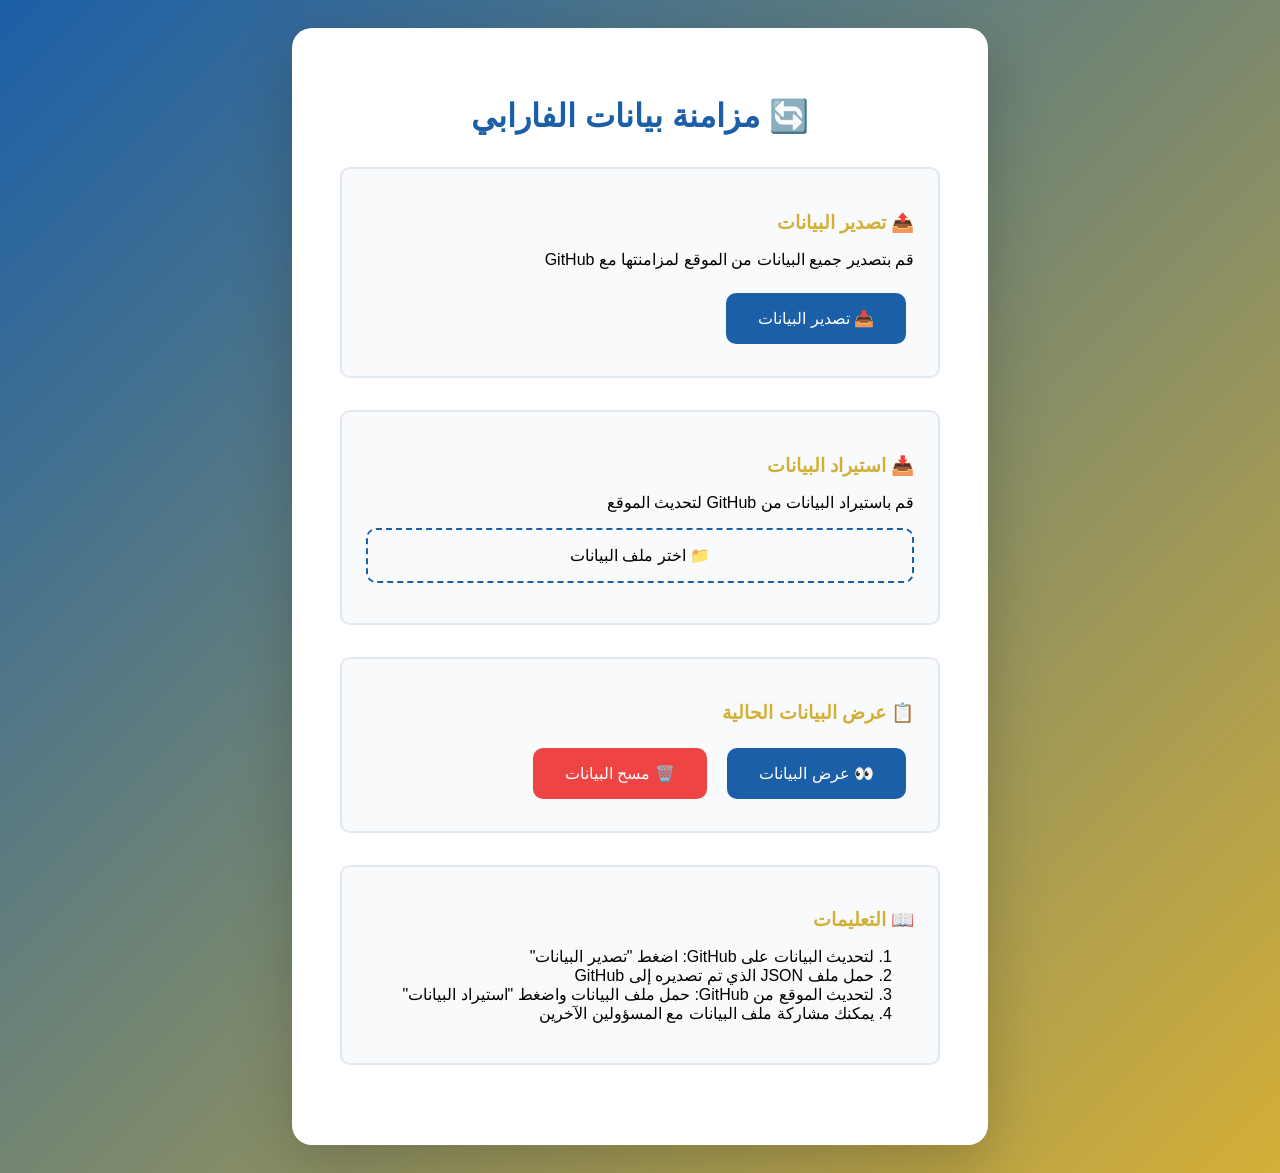
<file: data-sync.html>
<!DOCTYPE html>
<html lang="ar" dir="rtl">
<head>
    <meta charset="UTF-8">
    <meta name="viewport" content="width=device-width, initial-scale=1.0">
    <title>مزامنة بيانات الفارابي</title>
    <style>
        body {
            font-family: 'Cairo', sans-serif;
            background: linear-gradient(135deg, #1B5FA8, #D4AF37);
            min-height: 100vh;
            display: flex;
            align-items: center;
            justify-content: center;
            padding: 20px;
        }
        .container {
            background: white;
            border-radius: 20px;
            padding: 3rem;
            box-shadow: 0 20px 60px rgba(0,0,0,0.2);
            max-width: 600px;
            width: 100%;
        }
        h1 {
            color: #1B5FA8;
            text-align: center;
            margin-bottom: 2rem;
        }
        .sync-section {
            margin: 2rem 0;
            padding: 1.5rem;
            background: #f8fafc;
            border-radius: 10px;
            border: 2px solid #e2e8f0;
        }
        .sync-section h3 {
            color: #D4AF37;
            margin-bottom: 1rem;
        }
        .btn {
            background: #1B5FA8;
            color: white;
            border: none;
            padding: 1rem 2rem;
            border-radius: 10px;
            cursor: pointer;
            font-size: 1rem;
            margin: 0.5rem;
            transition: all 0.3s;
        }
        .btn:hover {
            background: #0D3B6B;
            transform: translateY(-2px);
        }
        .btn.danger {
            background: #ef4444;
        }
        .btn.danger:hover {
            background: #dc2626;
        }
        .file-input {
            margin: 1rem 0;
            padding: 1rem;
            border: 2px dashed #1B5FA8;
            border-radius: 10px;
            text-align: center;
            cursor: pointer;
        }
        .status {
            padding: 1rem;
            margin: 1rem 0;
            border-radius: 10px;
            text-align: center;
        }
        .status.success {
            background: #10b981;
            color: white;
        }
        .status.error {
            background: #ef4444;
            color: white;
        }
        .status.info {
            background: #3b82f6;
            color: white;
        }
        textarea {
            width: 100%;
            height: 200px;
            padding: 1rem;
            border: 2px solid #e2e8f0;
            border-radius: 10px;
            font-family: monospace;
            resize: vertical;
        }
    </style>
</head>
<body>
    <div class="container">
        <h1>🔄 مزامنة بيانات الفارابي</h1>
        
        <div class="sync-section">
            <h3>📤 تصدير البيانات</h3>
            <p>قم بتصدير جميع البيانات من الموقع لمزامنتها مع GitHub</p>
            <button class="btn" onclick="exportData()">📥 تصدير البيانات</button>
            <div id="export-status"></div>
        </div>

        <div class="sync-section">
            <h3>📥 استيراد البيانات</h3>
            <p>قم باستيراد البيانات من GitHub لتحديث الموقع</p>
            <div class="file-input" onclick="document.getElementById('file-input').click()">
                📁 اختر ملف البيانات
                <input type="file" id="file-input" accept=".json" style="display: none;" onchange="importData(event)">
            </div>
            <div id="import-status"></div>
        </div>

        <div class="sync-section">
            <h3>📋 عرض البيانات الحالية</h3>
            <button class="btn" onclick="showCurrentData()">👀 عرض البيانات</button>
            <button class="btn danger" onclick="clearData()">🗑️ مسح البيانات</button>
            <div id="data-display" style="display: none;">
                <textarea id="data-content" readonly></textarea>
                <button class="btn" onclick="copyData()">📋 نسخ البيانات</button>
            </div>
        </div>

        <div class="sync-section">
            <h3>📖 التعليمات</h3>
            <ol>
                <li>لتحديث البيانات على GitHub: اضغط "تصدير البيانات"</li>
                <li>حمل ملف JSON الذي تم تصديره إلى GitHub</li>
                <li>لتحديث الموقع من GitHub: حمل ملف البيانات واضغط "استيراد البيانات"</li>
                <li>يمكنك مشاركة ملف البيانات مع المسؤولين الآخرين</li>
            </ol>
        </div>
    </div>

    <script>
        function exportData() {
            try {
                const data = {
                    teachers: JSON.parse(localStorage.getItem('teachers_list') || '[]'),
                    news: JSON.parse(localStorage.getItem('news_items') || '[]'),
                    gallery: JSON.parse(localStorage.getItem('gallery_items') || '[]'),
                    announcements: JSON.parse(localStorage.getItem('announcements') || '[]'),
                    registrations: JSON.parse(localStorage.getItem('registrations') || '[]'),
                    top_students: JSON.parse(localStorage.getItem('top_students_data') || '{}'),
                    regular_students: JSON.parse(localStorage.getItem('regular_students') || '[]'),
                    last_updated: new Date().toISOString()
                };

                const dataStr = JSON.stringify(data, null, 2);
                const dataBlob = new Blob([dataStr], { type: 'application/json' });
                const url = URL.createObjectURL(dataBlob);
                
                const a = document.createElement('a');
                a.href = url;
                a.download = `alfarabi-data-${new Date().toISOString().split('T')[0]}.json`;
                document.body.appendChild(a);
                a.click();
                document.body.removeChild(a);
                URL.revokeObjectURL(url);

                showStatus('export-status', 'تم تصدير البيانات بنجاح! قم برفع الملف إلى GitHub', 'success');
            } catch (error) {
                showStatus('export-status', 'حدث خطأ أثناء تصدير البيانات: ' + error.message, 'error');
            }
        }

        function importData(event) {
            const file = event.target.files[0];
            if (!file) return;

            const reader = new FileReader();
            reader.onload = function(e) {
                try {
                    const data = JSON.parse(e.target.result);
                    
                    // Update localStorage
                    if (data.teachers) localStorage.setItem('teachers_list', JSON.stringify(data.teachers));
                    if (data.news) localStorage.setItem('news_items', JSON.stringify(data.news));
                    if (data.gallery) localStorage.setItem('gallery_items', JSON.stringify(data.gallery));
                    if (data.announcements) localStorage.setItem('announcements', JSON.stringify(data.announcements));
                    if (data.registrations) localStorage.setItem('registrations', JSON.stringify(data.registrations));
                    if (data.top_students) localStorage.setItem('top_students_data', JSON.stringify(data.top_students));
                    if (data.regular_students) localStorage.setItem('regular_students', JSON.stringify(data.regular_students));

                    showStatus('import-status', 'تم استيراد البيانات بنجاح! قم بتحديث الموقع الرئيسي', 'success');
                } catch (error) {
                    showStatus('import-status', 'حدث خطأ أثناء استيراد البيانات: ' + error.message, 'error');
                }
            };
            reader.readAsText(file);
        }

        function showCurrentData() {
            try {
                const data = {
                    teachers: JSON.parse(localStorage.getItem('teachers_list') || '[]'),
                    news: JSON.parse(localStorage.getItem('news_items') || '[]'),
                    gallery: JSON.parse(localStorage.getItem('gallery_items') || '[]'),
                    announcements: JSON.parse(localStorage.getItem('announcements') || '[]'),
                    registrations: JSON.parse(localStorage.getItem('registrations') || '[]'),
                    top_students: JSON.parse(localStorage.getItem('top_students_data') || '{}'),
                    regular_students: JSON.parse(localStorage.getItem('regular_students') || '[]'),
                    last_updated: new Date().toISOString()
                };

                document.getElementById('data-content').value = JSON.stringify(data, null, 2);
                document.getElementById('data-display').style.display = 'block';
            } catch (error) {
                showStatus('export-status', 'حدث خطأ أثناء عرض البيانات: ' + error.message, 'error');
            }
        }

        function copyData() {
            const textarea = document.getElementById('data-content');
            textarea.select();
            document.execCommand('copy');
            showStatus('export-status', 'تم نسخ البيانات إلى الحافظة', 'success');
        }

        function clearData() {
            if (confirm('هل أنت متأكد من مسح جميع البيانات؟ هذا الإجراء لا يمكن التراجع عنه!')) {
                localStorage.clear();
                showStatus('export-status', 'تم مسح جميع البيانات', 'info');
                document.getElementById('data-display').style.display = 'none';
            }
        }

        function showStatus(elementId, message, type) {
            const element = document.getElementById(elementId);
            element.innerHTML = `<div class="status ${type}">${message}</div>`;
            setTimeout(() => {
                element.innerHTML = '';
            }, 5000);
        }
    </script>
</body>
</html>
</file>
